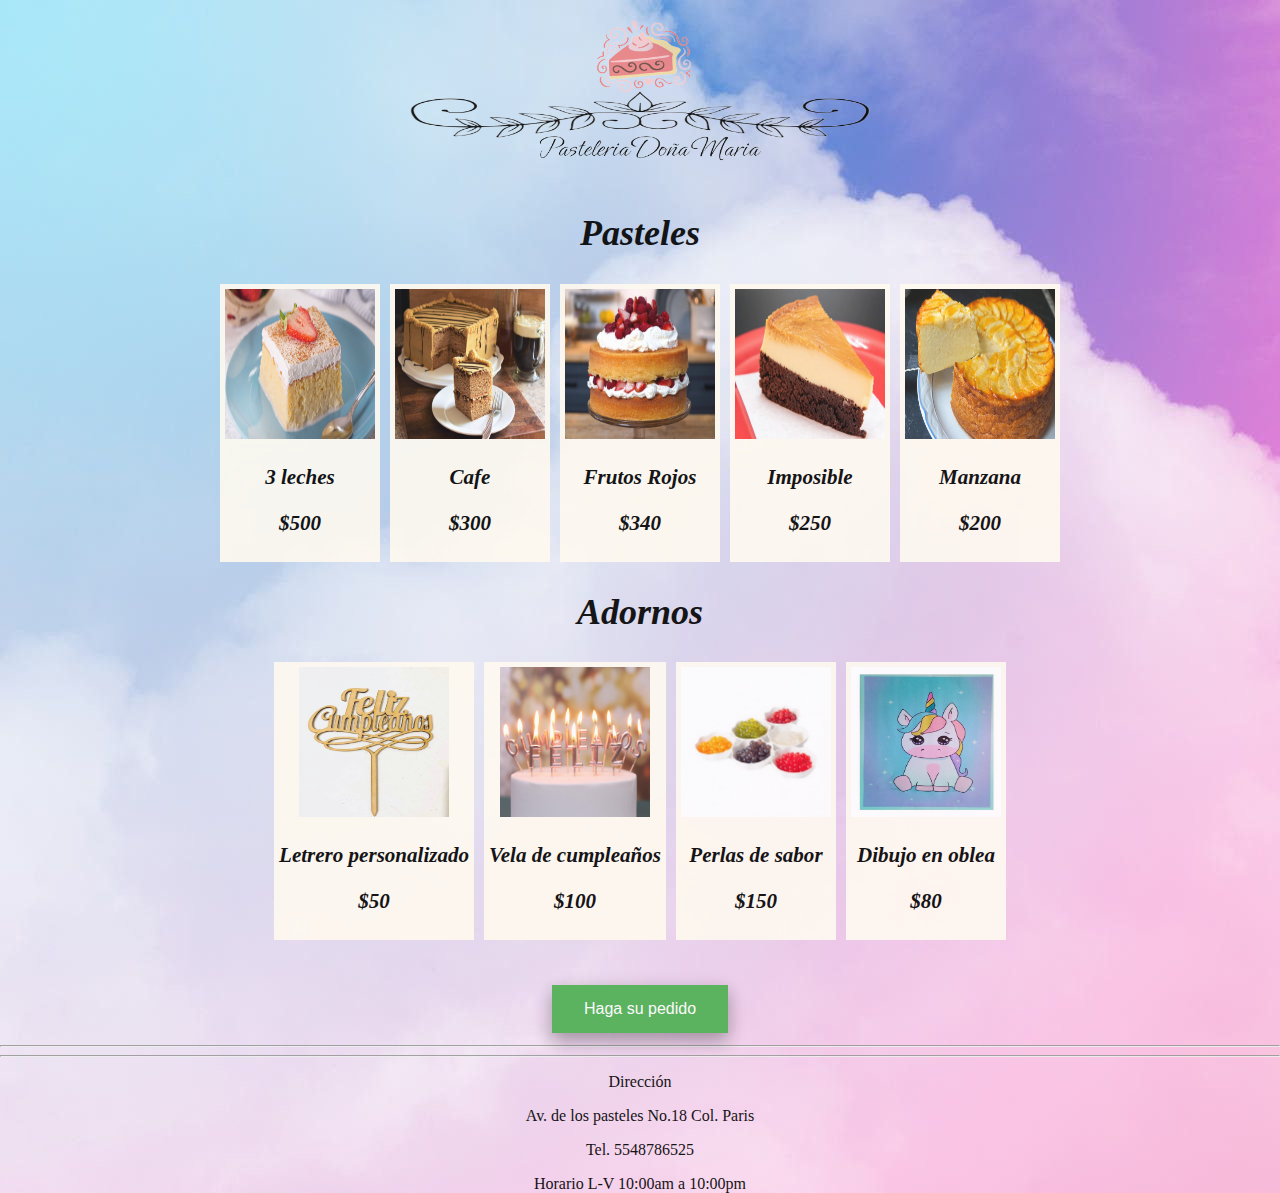
<file: index.html>
<!DOCTYPE html>
<html lang="en">

<head>
    <meta charset="UTF-8">
    <meta http-equiv="X-UA-Compatible" content="IE=edge">
    <meta name="viewport" content="width=device-width, initial-scale=1.0">
    <link rel="stylesheet" href="styles/styles.css">
    <title>Pasteleria Doña Maria</title>
</head>
<header>
    <img>
    <div>
        <center><a href="index.html"><img src="images/Logotipo Emprendimiento Yoga Femenino Crema.png" class=logotipo ></img></a></center>
    </div>
    </img>
</header>



<body class="background">



    
    <div class="letras">
        <h1>
            <center>Pasteles</center>
        </h1>
        <div class="flex-container"> 
            <div>
                <img src="images/pasteles/3leches.jpg" class="imagenes">
                <center><h3>3 leches</h3></center>
                <center><h3>$500</h3></center>
            </div>
            <div>
                <img src="images/pasteles/cafe.jpg"class="imagenes">
                <center><h3>Cafe</h3></center>
                <center><h3>$300</h3></center>
            </div>
            <div>
                <img src="images/pasteles/frutos.jpg"class="imagenes">
                <center><h3>Frutos Rojos</h3></center>
                <center><h3>$340</h3></center>
            </div>
            <div>
                <img src="images/pasteles/imposible.jpg"class="imagenes">
                <center><h3>Imposible</h3></center>
                <center><h3>$250</h3></center>
            </div>
            <div>
                <img src="images/pasteles/manzana.jpg"class="imagenes">
                <center><h3>Manzana</h3></center>
                <center><h3>$200</h3></center>
            </div>
        </div>
            
    </div>

<!-------------------------------------------------------------------------------------------------->
<!-------------------------------------------------------------------------------------------------->
<!-------------------------------------------------------------------------------------------------->
<!-------------------------------------------------------------------------------------------------->
    <div class="letras">
        <h1>
            <center>Adornos</center>
        </h1>
        <div class="flex-container"> 
            <div>
                <img src="images/adornos/letrero.jpg" class="imagenes">
                <center><h3>Letrero personalizado</h3></center>
                <center><h3>$50</h3></center>
            </div>
            <div>
                <img src="images/adornos/vela.jpg"class="imagenes">
                <center><h3>Vela de cumpleaños</h3></center>
                <center><h3>$100</h3></center>
            </div>
            <div>
                <img src="images/adornos/perlas.jpg"class="imagenes">
                <center><h3>Perlas de sabor</h3></center>
                <center><h3>$150</h3></center>
            </div>
            <div>
                <img src="images/adornos/dubujo.jpg"class="imagenes">
                <center><h3>Dibujo en oblea</h3></center>
                <center><h3>$80</h3></center>
            </div>
        </div>
    </div>

    <br>
    <br>
    <div>
        <a href="form.html">
            <center>
                <button class="button button1">Haga su pedido</button>
            </center>
        </a>
    </div>
    <hr>
    <hr>
    <footer class="box">
        <p>Dirección</p>
        <p>Av. de los pasteles No.18 Col. Paris</p>
        <p>Tel. 5548786525</p>
        <p>Horario L-V 10:00am a 10:00pm</p>

    </footer>
    </body>

</html>
</file>
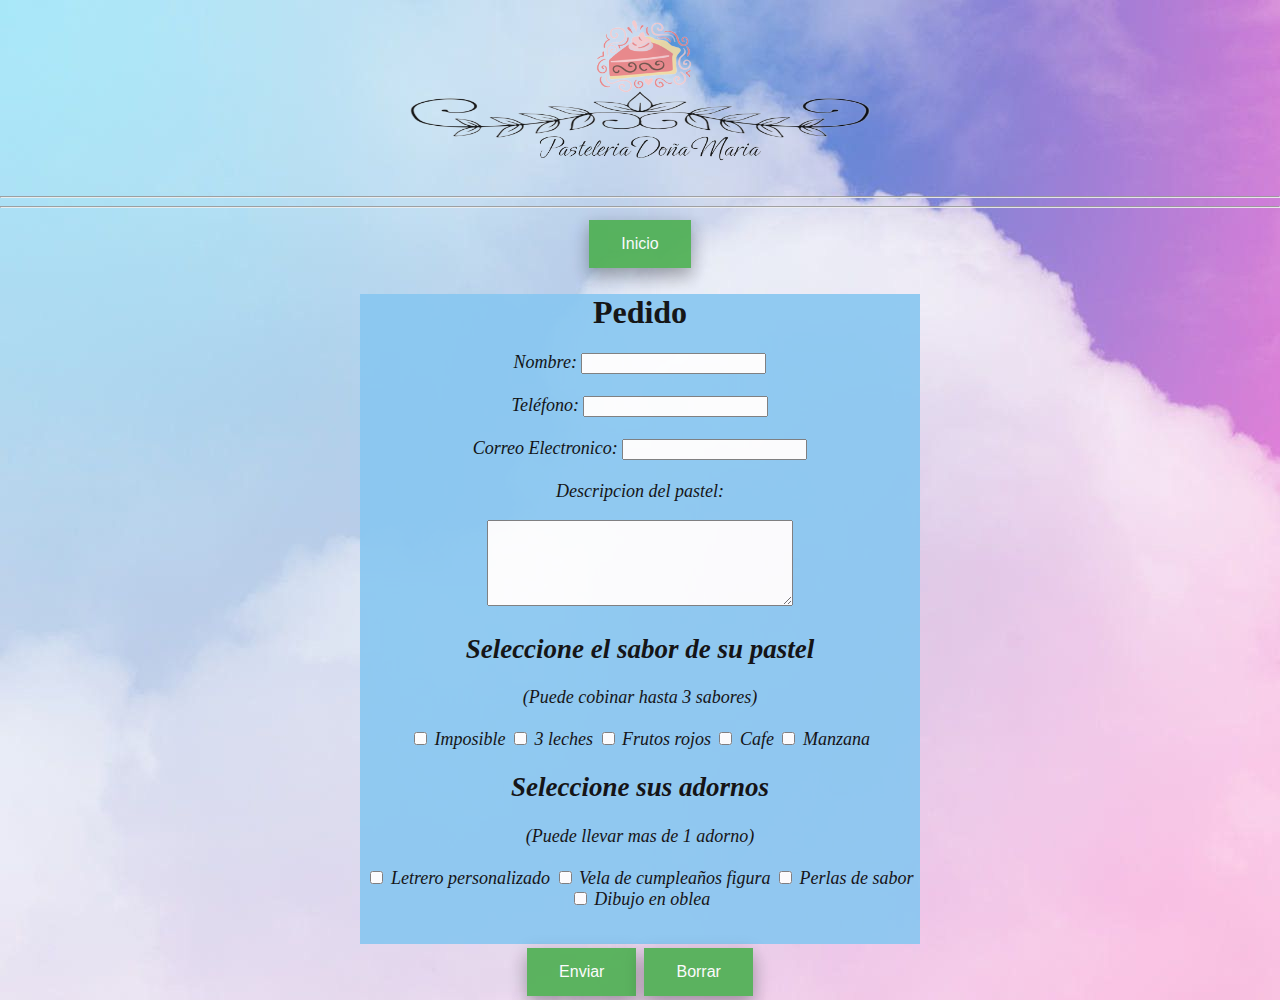
<file: form.html>
<!DOCTYPE html>
<html lang="en">

<head>
    <meta charset="UTF-8">
    <meta http-equiv="X-UA-Compatible" content="IE=edge">
    <meta name="viewport" content="width=device-width, initial-scale=1.0">
    <link rel="stylesheet" href="styles/styles.css">
    <title>Pedido</title>
</head>
<header>
    <img>
    <div>
        <center><a href="index.html"><img src="images/Logotipo Emprendimiento Yoga Femenino Crema.png"
                    class=logotipo></img></a></center>
    </div>
    </img>
    <hr>
    <hr>
</header>

<body class="background">
    <div>

        <div align="center">
            <a href="index.html">
                    <button class="button button1">Inicio</button>
            </a>
        </div>

        <!--Datos del cliente--->
        <div style="background-color: rgb(136, 199, 241); height: 650px; width: 560px;margin: auto; ">
            <h1>
                <center>Pedido</center>
            </h1>
            <form action="/accion.js" id="form1" method="post" class="letras">
                <label for="nombre">Nombre:</label>
                <input type="text" id="nombre" name="nombre"><br><br>

                <label for="nombre">Teléfono:</label>
                <input type="text" id="telefono" name="telefono"><br><br>

                <label for="nombre">Correo Electronico:</label>
                <input type="text" id="correo" name="correo"><br><br>

                <label for="nombre">Descripcion del pastel:</label>
                <p>
                    <textarea id="descripcion" name="descripcion" style="width:300px; height: 80px"></textarea>
                </p>


                <!--Sabores de pasteles--->
                <h2>Seleccione el sabor de su pastel</h2>
                <label>(Puede cobinar hasta 3 sabores)</label><br><br>
                <input type="checkbox" id="topping1" name="topping1" value="imposible">
                <label for="topping1">Imposible</label>

                <input type="checkbox" id="topping2" name="topping2" value="3leches">
                <label for="topping2">3 leches</label>

                <input type="checkbox" id="topping3" name="topping3" value="frutos_rojos">
                <label for="topping3">Frutos rojos</label>

                <input type="checkbox" id="topping3" name="topping3" value="cafe">
                <label for="topping3">Cafe</label>

                <input type="checkbox" id="topping3" name="topping3" value="manzana">
                <label for="topping3">Manzana</label>


                <!--Adornos--->
                <h2>Seleccione sus adornos</h2>
                <label>(Puede llevar mas de 1 adorno)</label><br><br>
                <input type="checkbox" id="topping1" name="topping1" value="imposible">
                <label for="topping1">Letrero personalizado</label>

                <input type="checkbox" id="topping2" name="topping2" value="3leches">
                <label for="topping2">Vela de cumpleaños figura</label>

                <input type="checkbox" id="topping3" name="topping3" value="frutos_rojos">
                <label for="topping3">Perlas de sabor</label>

                <input type="checkbox" id="topping3" name="topping3" value="cafe">
                <label for="topping3">Dibujo en oblea</label>
                <br>
                <br>
        </div>

        <a>
            <center>
                <button class="button button1" type="submit" value="Enviar">Enviar</button>
                <button class="button button1" type="reset" value="Borrar">Borrar</button>
            </center>
        </a>
        </form>
    </div>
</body>

</html>
</file>
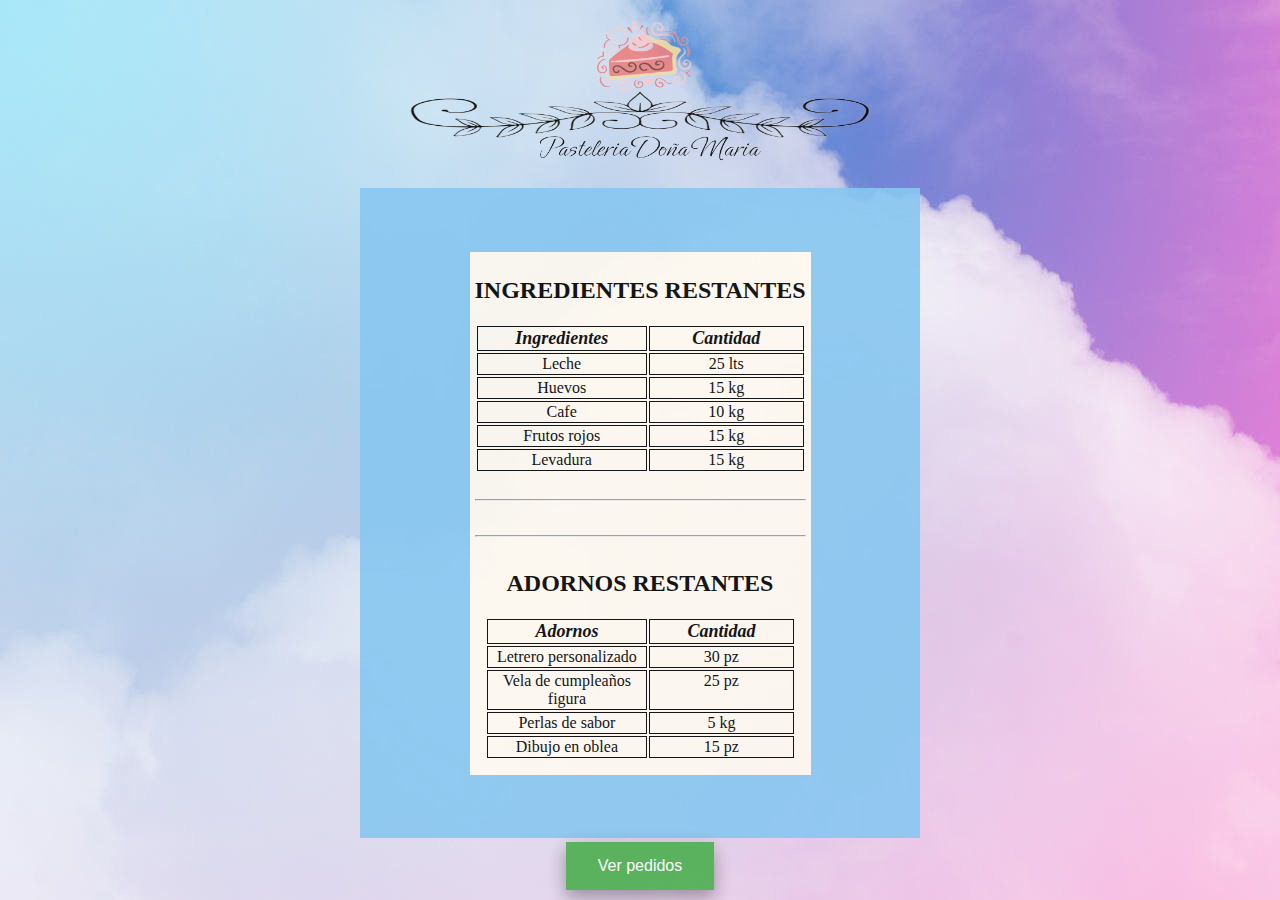
<file: pastelero.html>
<!DOCTYPE html>
<html lang="en">

<head>
    <meta charset="UTF-8">
    <meta http-equiv="X-UA-Compatible" content="IE=edge">
    <meta name="viewport" content="width=device-width, initial-scale=1.0">
    <link rel="stylesheet" href="styles/styles.css">
    <title>Pastelero</title>
</head>

<body class="background">
    <header>
        <img>
        <div>
            <center><a href="index.html"><img src="images/Logotipo Emprendimiento Yoga Femenino Crema.png"
                        class=logotipo></img></a></center>
        </div>
        </img>
    </header>

    <!--Menu de navegacion-->
    <div class="flex-container" style="background-color: rgb(136, 199, 241); height: 650px; width: 560px;margin: auto; ">
        <!--Tabla de ingredientes-->
        <div> 
            <h2><label><center>INGREDIENTES RESTANTES</center></label></h2>
            <table class="table" name>
                <tr class="letras">
                    <th>Ingredientes</th>
                    <th>Cantidad</th>
                </tr>
                <tr>
                    <td>Leche</td>
                    <td>25 lts</td>
                </tr>
                <tr>
                    <td>Huevos</td>
                    <td>15 kg</td>
                </tr>
                <tr>
                    <td>Cafe</td>
                    <td>10 kg</td>
                </tr>
                <tr>
                    <td>Frutos rojos</td>
                    <td>15 kg</td>
                </tr>
                <tr>
                    <td>Levadura</td>
                    <td>15 kg</td>
                </tr>
            </table>

            <br>
            <hr><br>
            <hr>
            <div>
                <h2><label><center>ADORNOS RESTANTES</center></label></h2>
                <table>
                    <tr class="letras">
                        <th>Adornos</th>
                        <th>Cantidad</th>
                    </tr>
                    <tr>
                        <td>Letrero personalizado</td>
                        <td>30 pz</td>
                    </tr>
                    <tr>
                        <td>Vela de cumpleaños figura</td>
                        <td>25 pz</td>
                    </tr>
                    <tr>
                        <td>Perlas de sabor</td>
                        <td>5 kg</td>
                    </tr>
                    <tr>
                        <td>Dibujo en oblea</td>
                        <td>15 pz</td>
                    </tr>
                </table>
            </div>
        </div>
    </div>
    <div align="center">
        <a href="pedidos.html">
                <button class="button button1">Ver pedidos</button>
        </a>
    </div>
</body>

</html>
</file>
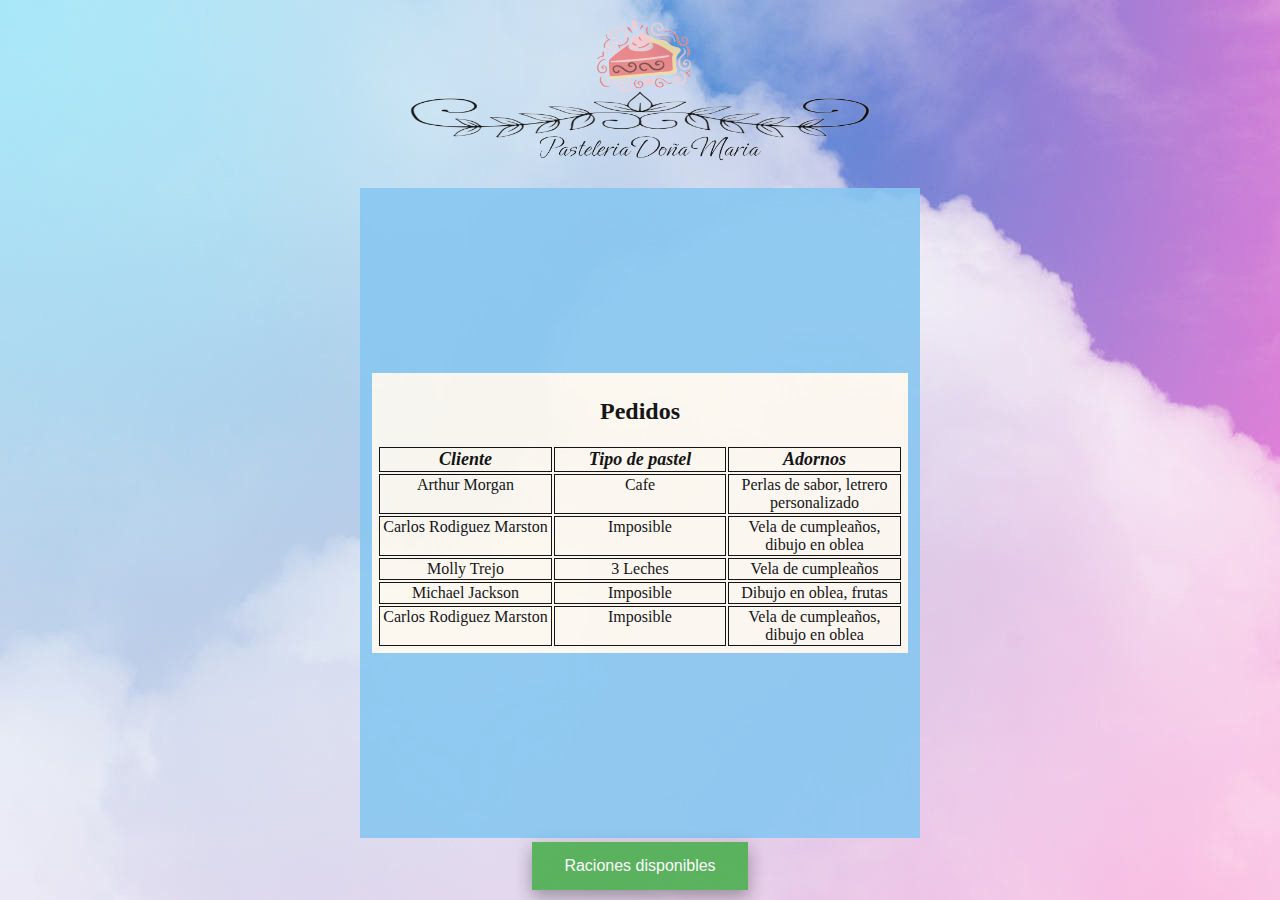
<file: pedidos.html>
<!DOCTYPE html>
<html lang="en">

<head>
    <meta charset="UTF-8">
    <meta http-equiv="X-UA-Compatible" content="IE=edge">
    <meta name="viewport" content="width=device-width, initial-scale=1.0">
    <link rel="stylesheet" href="styles/styles.css">
    <title>Pedidos</title>
</head>

<body class="background">
    <header>
        <img>
        <div>
            <center><a href="index.html"><img src="images/Logotipo Emprendimiento Yoga Femenino Crema.png"
                        class=logotipo></img></a></center>
        </div>
        </img>
    </header>

    <!--Menu de navegacion-->
    <div class="flex-container" style="background-color: rgb(136, 199, 241); height: 650px; width: 560px;margin: auto; ">
        <!--Tabla de ingredientes-->
        <div> 
            <h2><label><center>Pedidos</center></label></h2>
            <table class="table" name>
                <tr class="letras">
                    <th>Cliente</th>
                    <th>Tipo de pastel</th>
                    <th>Adornos</th>
                </tr>
                <tr>
                    <td>Arthur Morgan</td>
                    <td>Cafe</td>
                    <td>Perlas de sabor, letrero personalizado</td>
                </tr>
                <tr>
                    <td>Carlos Rodiguez Marston</td>
                    <td>Imposible</td>
                    <td>Vela de cumpleaños, dibujo en oblea</td>
                </tr>
                <tr>
                    <td>Molly Trejo</td>
                    <td>3 Leches</td>
                    <td>Vela de cumpleaños</td>
                </tr>
                <tr>
                    <td>Michael Jackson</td>
                    <td>Imposible</td>
                    <td>Dibujo en oblea, frutas</td>
                </tr>
                <tr>
                    <td>Carlos Rodiguez Marston</td>
                    <td>Imposible</td>
                    <td>Vela de cumpleaños, dibujo en oblea</td>
                </tr>
            </table>
        </div>
    </div>
    <div align="center">
        <a href="pastelero.html">
                <button class="button button1">Raciones disponibles</button>
        </a>
    </div>
</body>

</html>
</file>
<file: styles/styles.css>
body {
   margin: 0;
}

.logotipo{
   max-width: 500px;
   max-height: 500px; 
}

img{
   max-width: 150px;
   max-height: 150px; 
}

.box{
   text-align: center;
   left: 100%;
   right: 100%;
   height : 120px;
   margin-bottom:0;
}

.alineacion{
   display: inline-block;
   margin: 0 10px;
}

/*Background*/
.background{
   background-image: url(../images/background1.jpg);
   opacity: 0.9;
}

.letras{
   color:#000;
   font-size:large;
   font-weight:500;
   text-align: center;
}

th,td{
   width: 25%;
   text-align: center;
   vertical-align: top;
   border: 1px solid #000;
}


.button {
   background-color: #4CAF50; /* Green */
   border: none;
   color: white;
   padding: 15px 32px;
   text-align: center;
   text-decoration: none;
   display: inline-block;
   font-size: 16px;
   margin: 4px 2px;
   cursor: pointer;
   -webkit-transition-duration: 0.4s; /* Safari */
   transition-duration: 0.4s;
 }

.button1 {
   box-shadow: 0 8px 16px 0 rgba(0,0,0,0.2), 0 6px 20px 0 rgba(0,0,0,0.19);
 }

 .letras{
    font-style: italic;
 }



.flex-container{
   display: flex;
   justify-content: center;
   flex-grow: 1;
   align-items: center;
}
.flex-container div{
   margin: 5px;
   padding: 5px;
   background-color: floralwhite;
}

.imagenes{
   width: 350px;
   height: 300px;
}
</file>
